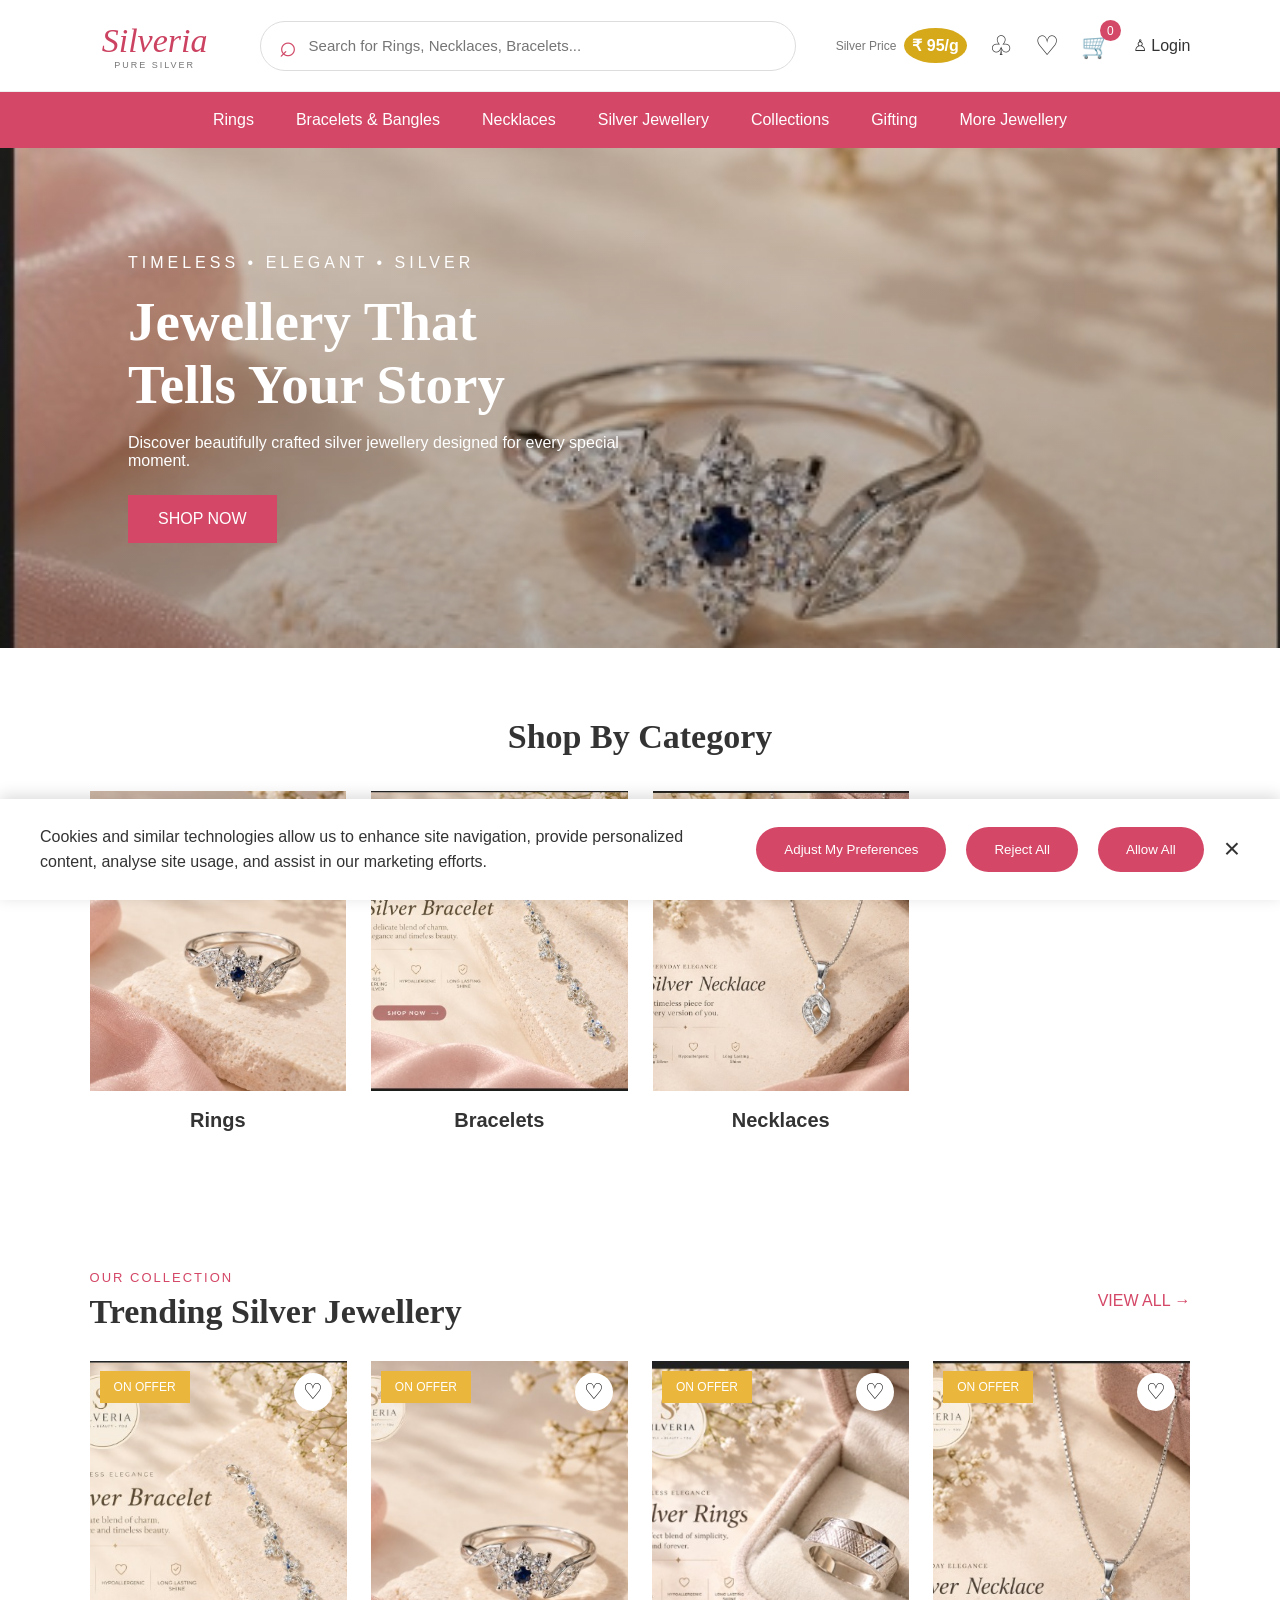
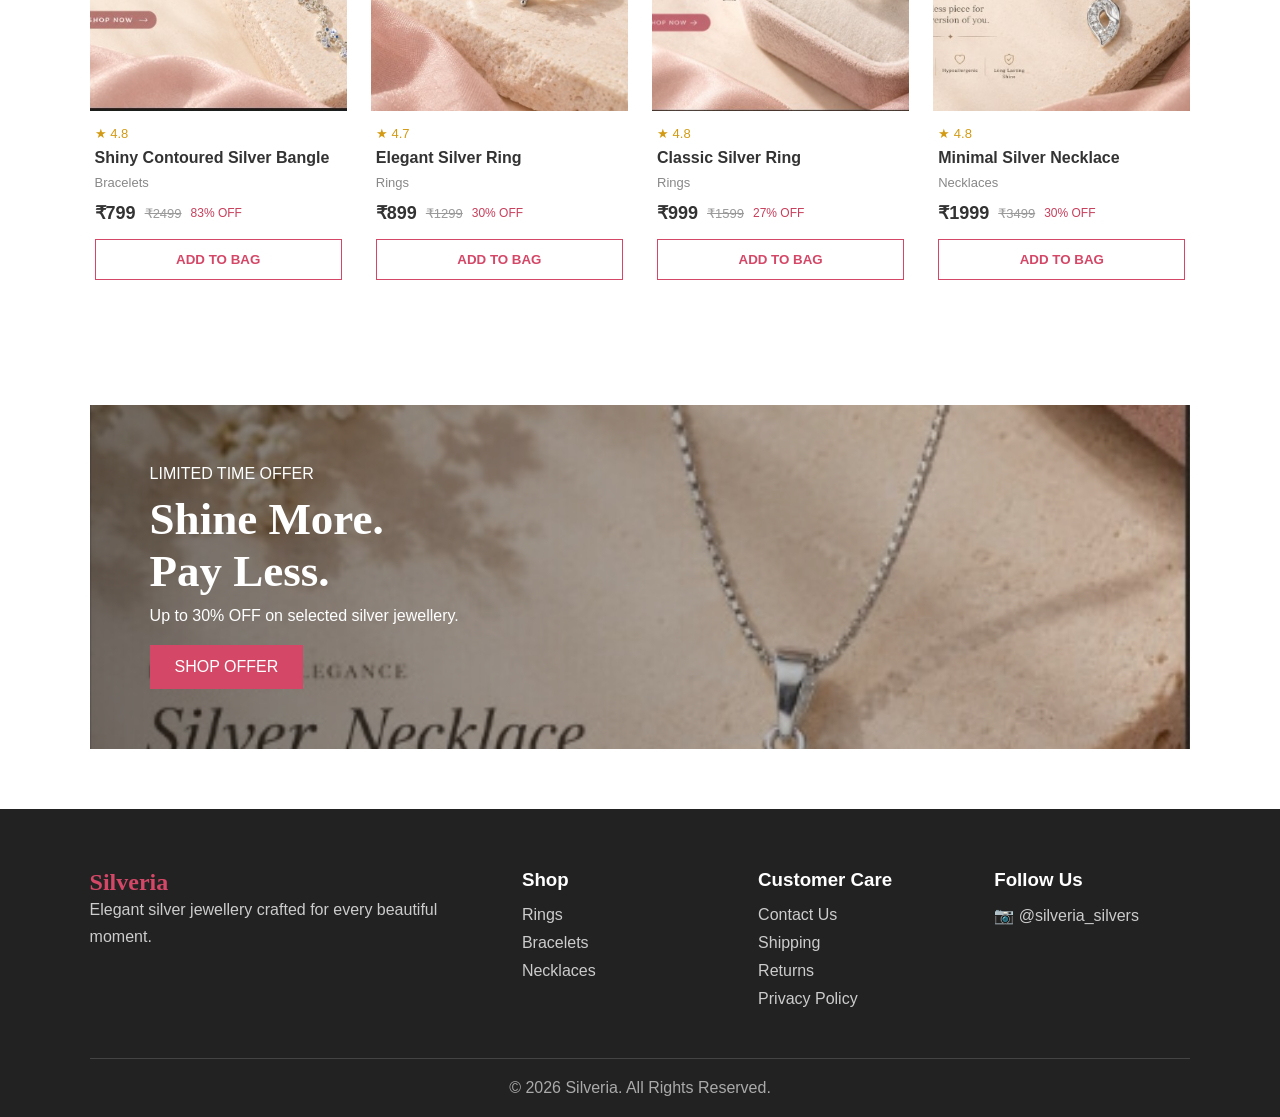
<file: index.html>
<!DOCTYPE html>
<html lang="en">

<head>
    <meta charset="UTF-8">
    <meta name="viewport" content="width=device-width, initial-scale=1.0">

    <title>Silveria - Silver Jewellery</title>

    <link rel="stylesheet" href="css/style.css">
</head>

<body>

<!-- ================= HEADER ================= -->

<header class="header">

    <div class="logo">
        <a href="index.html">Silveria</a>
        <small>PURE SILVER</small>
    </div>

    <div class="search-box">
        <span>⌕</span>
        <input
            type="text"
            id="searchInput"
            placeholder="Search for Rings, Necklaces, Bracelets..."
            onkeyup="searchProducts()">
    </div>

    <div class="header-icons">

        <div class="price">
            <span>Silver Price</span>
            <b>₹ 95/g</b>
        </div>

        <a href="shop.html" class="icon">♧</a>

        <a href="#" class="icon">♡</a>

        <a href="cart.html" class="cart-icon">
            🛒
            <span id="cartCount">0</span>
        </a>

        <a href="#" class="login">
            ♙ Login
        </a>

    </div>

</header>


<!-- ================= NAVIGATION ================= -->

<nav class="navbar">

    <a href="shop.html?category=Rings">Rings</a>

    <a href="shop.html?category=Bracelets">Bracelets & Bangles</a>

    <a href="shop.html?category=Necklaces">Necklaces</a>

    <a href="shop.html">Silver Jewellery</a>

    <a href="shop.html">Collections</a>

    <a href="shop.html">Gifting</a>

    <a href="shop.html">More Jewellery</a>

</nav>


<!-- ================= HERO ================= -->

<section class="hero">

    <div class="hero-content">

        <p>TIMELESS • ELEGANT • SILVER</p>

        <h1>
            Jewellery That<br>
            Tells Your Story
        </h1>

        <p>
            Discover beautifully crafted silver jewellery
            designed for every special moment.
        </p>

        <a href="shop.html" class="hero-btn">
            SHOP NOW
        </a>

    </div>

</section>


<!-- ================= CATEGORIES ================= -->

<section class="categories">

    <h2>Shop By Category</h2>

    <div class="category-grid">

        <a href="shop.html?category=Rings" class="category-card">
            <img src="images/silveria ring1.jpeg">
            <h3>Rings</h3>
        </a>

        <a href="shop.html?category=Bracelets" class="category-card">
            <img src="images/silveria bracelet.jpeg">
            <h3>Bracelets</h3>
        </a>

        <a href="shop.html?category=Necklaces" class="category-card">
            <img src="images/silveria necklace.jpeg">
            <h3>Necklaces</h3>
        </a>

    </div>

</section>


<!-- ================= TRENDING ================= -->

<section class="products-section">

    <div class="section-heading">

        <div>
            <p>OUR COLLECTION</p>
            <h2>Trending Silver Jewellery</h2>
        </div>

        <a href="shop.html">VIEW ALL →</a>

    </div>

    <div id="homeProducts" class="product-grid"></div>

</section>


<!-- ================= OFFER ================= -->

<section class="offer-banner">

    <div>

        <p>LIMITED TIME OFFER</p>

        <h2>
            Shine More.<br>
            Pay Less.
        </h2>

        <p>Up to 30% OFF on selected silver jewellery.</p>

        <a href="shop.html">SHOP OFFER</a>

    </div>

</section>


<!-- ================= FOOTER ================= -->

<footer>

    <div class="footer-grid">

        <div>
            <h2>Silveria</h2>
            <p>
                Elegant silver jewellery crafted
                for every beautiful moment.
            </p>
        </div>

        <div>
            <h3>Shop</h3>
            <a href="shop.html">Rings</a>
            <a href="shop.html">Bracelets</a>
            <a href="shop.html">Necklaces</a>
        </div>

        <div>
            <h3>Customer Care</h3>
            <a href="#">Contact Us</a>
            <a href="#">Shipping</a>
            <a href="#">Returns</a>
            <a href="#">Privacy Policy</a>
        </div>

       <div>
    <h3>Follow Us</h3>

    <a href="https://www.instagram.com/silveria_silvers?stkn=MTd2YzVseGozenpsNw=="
       target="_blank">
        📷 @silveria_silvers
    </a>
</div>

    </div>

    <div class="copyright">
        © 2026 Silveria. All Rights Reserved.
    </div>

</footer>


<!-- ================= COOKIE BANNER ================= -->

<div class="cookie-banner" id="cookieBanner">

    <div class="cookie-text">

        <p>
            Cookies and similar technologies allow us to enhance
            site navigation, provide personalized content, analyse
            site usage, and assist in our marketing efforts.
        </p>

    </div>

    <button onclick="closeCookie()">Adjust My Preferences</button>

    <button onclick="closeCookie()">Reject All</button>

    <button onclick="closeCookie()">Allow All</button>

    <span class="cookie-close" onclick="closeCookie()">×</span>

</div>


<script src="js/products.js"></script>
<script src="js/script.js"></script>

</body>
</html>
</file>
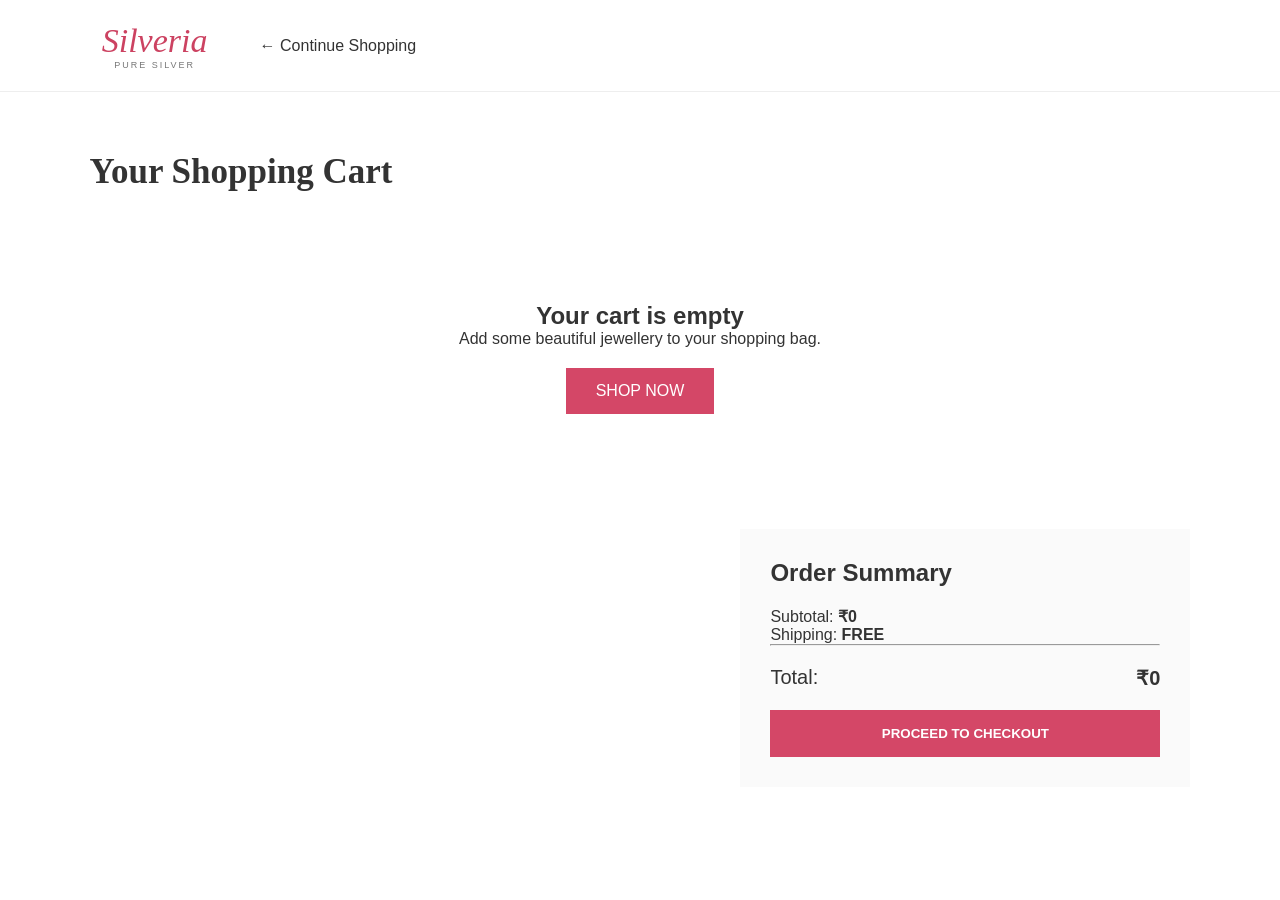
<file: cart.html>
<!DOCTYPE html>
<html lang="en">

<head>

    <meta charset="UTF-8">

    <meta name="viewport"
          content="width=device-width, initial-scale=1.0">

    <title>Shopping Cart - Silvora</title>

    <link rel="stylesheet" href="css/style.css">

</head>

<body>


<header class="header">

    <div class="logo">

        <a href="index.html">Silveria</a>

        <small>PURE SILVER</small>

    </div>

    <a href="shop.html"
       class="continue-shopping">

        ← Continue Shopping

    </a>

</header>


<section class="cart-page">

    <h1>Your Shopping Cart</h1>

    <div id="cartPageItems"></div>


    <div class="cart-summary">

        <h2>Order Summary</h2>

        <div>
            Subtotal:
            <strong id="cartPageTotal">
                ₹0
            </strong>
        </div>

        <div>
            Shipping:
            <strong>FREE</strong>
        </div>

        <hr>

        <div class="grand-total">

            Total:

            <strong id="grandTotal">
                ₹0
            </strong>

        </div>

        <button
            class="checkout-btn"
            onclick="goToCheckout()">

            PROCEED TO CHECKOUT

        </button>

    </div>

</section>


<script src="js/products.js"></script>
<script src="js/script.js"></script>

<script>

document.addEventListener("DOMContentLoaded", function () {

    renderCartPage();

});

</script>

</body>
</html>
</file>
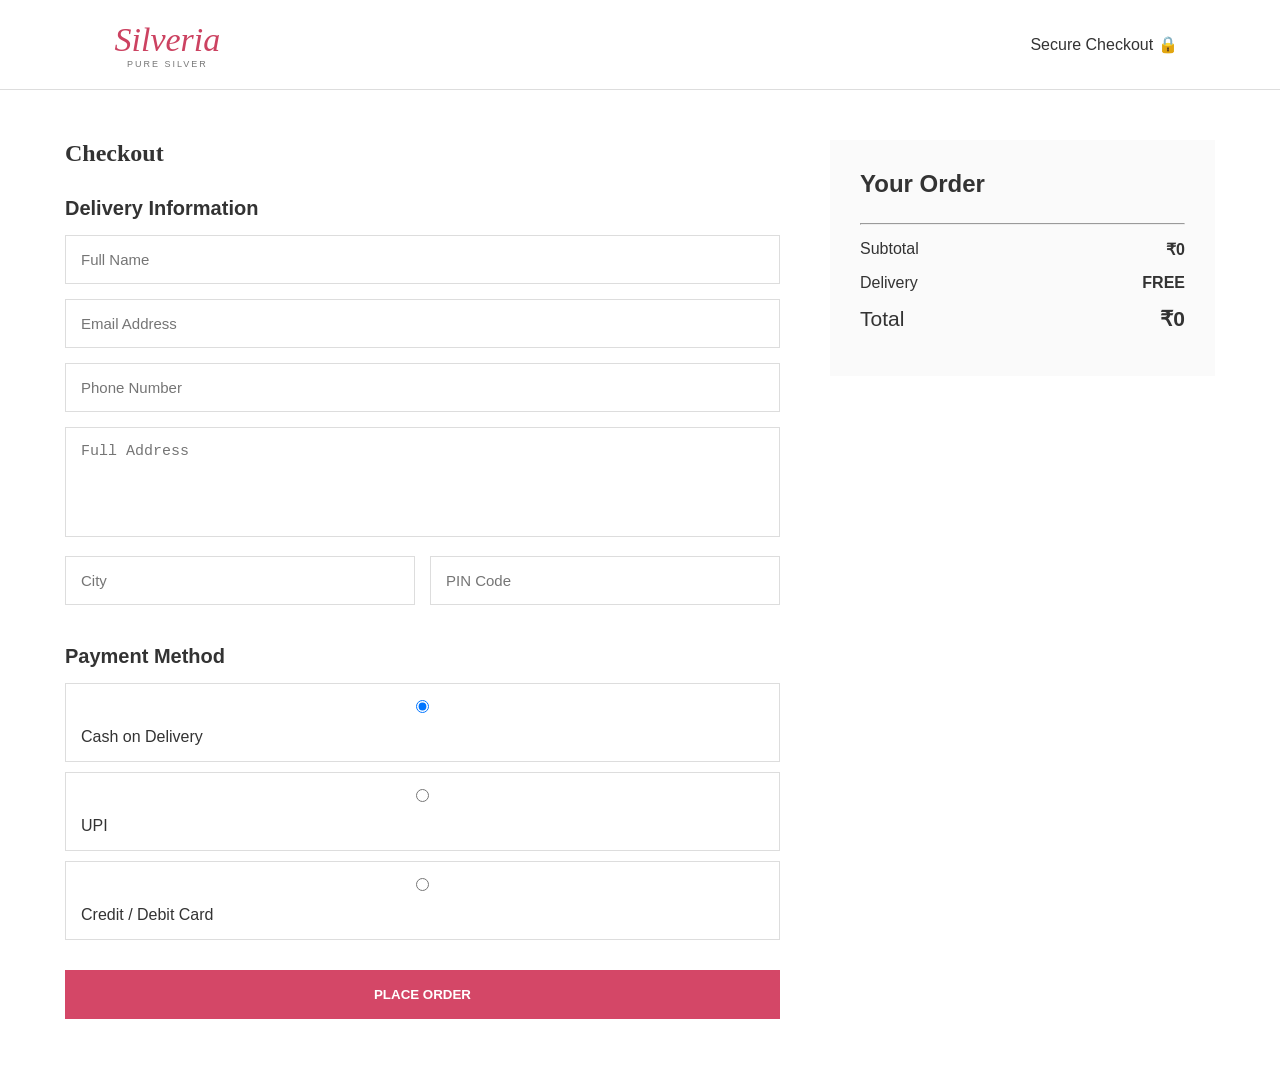
<file: checkout.html>
<!DOCTYPE html>
<html lang="en">

<head>

    <meta charset="UTF-8">

    <meta name="viewport"
          content="width=device-width, initial-scale=1.0">

    <title>Checkout - Silveria</title>

    <link rel="stylesheet"
          href="css/style.css">

</head>

<body>


<header class="checkout-header">

    <div class="logo">

        <a href="index.html">Silveria</a>

        <small>PURE SILVER</small>

    </div>

    <span>
        Secure Checkout 🔒
    </span>

</header>


<section class="checkout-container">


    <!-- CUSTOMER DETAILS -->

    <div class="checkout-form">

        <h1>Checkout</h1>


        <h2>Delivery Information</h2>


        <form id="checkoutForm">

            <input
                type="text"
                id="name"
                placeholder="Full Name"
                required>


            <input
                type="email"
                id="email"
                placeholder="Email Address"
                required>


            <input
                type="tel"
                id="phone"
                placeholder="Phone Number"
                maxlength="10"
                required>


            <textarea
                id="address"
                placeholder="Full Address"
                required></textarea>


            <div class="two-input">

                <input
                    type="text"
                    id="city"
                    placeholder="City"
                    required>

                <input
                    type="text"
                    id="pin"
                    placeholder="PIN Code"
                    maxlength="6"
                    required>

            </div>


            <h2>Payment Method</h2>


            <label class="payment-option">

                <input
                    type="radio"
                    name="payment"
                    value="COD"
                    checked>

                Cash on Delivery

            </label>


            <label class="payment-option">

                <input
                    type="radio"
                    name="payment"
                    value="UPI">

                UPI

            </label>


            <label class="payment-option">

                <input
                    type="radio"
                    name="payment"
                    value="Card">

                Credit / Debit Card

            </label>


            <button
                type="button"
                onclick="placeOrder()"
                class="place-order">

                PLACE ORDER

            </button>

        </form>

    </div>


    <!-- ORDER SUMMARY -->

    <div class="checkout-summary">

        <h2>Your Order</h2>

        <div id="checkoutItems"></div>

        <hr>

        <div class="summary-row">

            <span>Subtotal</span>

            <strong id="checkoutSubtotal">
                ₹0
            </strong>

        </div>


        <div class="summary-row">

            <span>Delivery</span>

            <strong>FREE</strong>

        </div>


        <div class="summary-row total">

            <span>Total</span>

            <strong id="checkoutTotal">
                ₹0
            </strong>

        </div>

    </div>

</section>


<!-- SUCCESS POPUP -->

<div id="orderSuccess"
     class="success-popup">

    <div class="success-box">

        <div class="success-icon">
            ✓
        </div>

        <h2>Order Placed Successfully!</h2>

        <p>
            Thank you for shopping with Silveria.
        </p>

        <p>
            Your Order ID:
            <strong id="orderId"></strong>
        </p>

        <button onclick="continueShopping()">
            CONTINUE SHOPPING
        </button>

    </div>

</div>


<script src="js/products.js"></script>
<script src="js/checkout.js"></script>

</body>
</html>
</file>
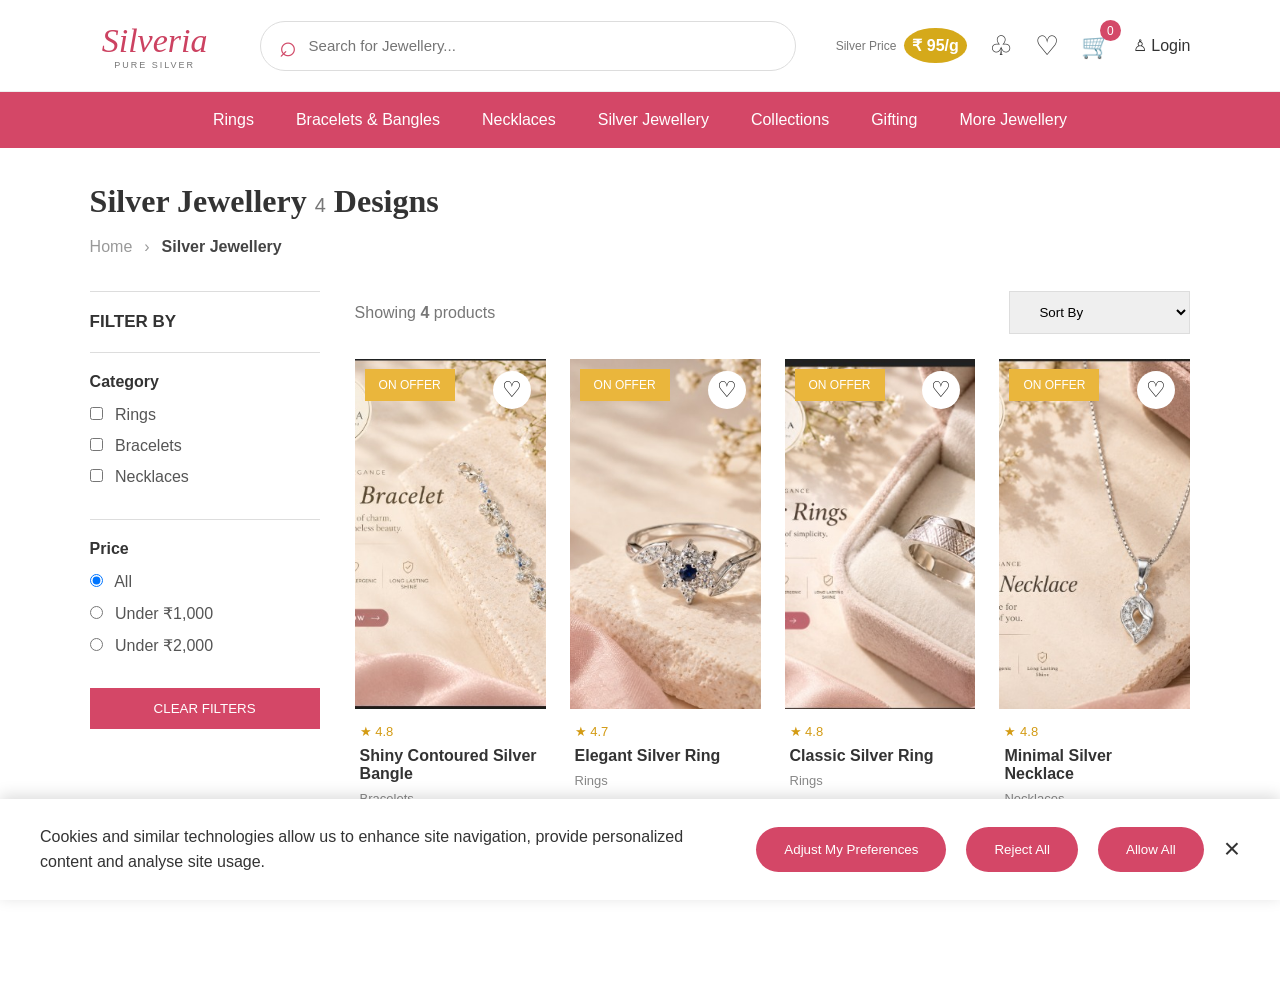
<file: shop.html>
<!DOCTYPE html>
<html lang="en">

<head>

    <meta charset="UTF-8">

    <meta name="viewport"
          content="width=device-width, initial-scale=1.0">

    <title>Silver Jewellery - Silveria</title>

    <link rel="stylesheet" href="css/style.css">

</head>

<body>


<!-- ================= HEADER ================= -->

<header class="header">

    <div class="logo">

        <a href="index.html">Silveria</a>

        <small>PURE SILVER</small>

    </div>


    <div class="search-box">

        <span>⌕</span>

        <input
            type="text"
            id="shopSearch"
            placeholder="Search for Jewellery..."
            onkeyup="searchProducts()">

    </div>


    <div class="header-icons">

        <div class="price">

            <span>Silver Price</span>

            <b>₹ 95/g</b>

        </div>

        <a href="#" class="icon">♧</a>

        <a href="#" class="icon">♡</a>

        <a href="cart.html" class="cart-icon">

            🛒

            <span id="cartCount">0</span>

        </a>

        <a href="#" class="login">
            ♙ Login
        </a>

    </div>

</header>


<!-- ================= NAVBAR ================= -->

<nav class="navbar">

    <a href="shop.html?category=Rings">Rings</a>

    <a href="shop.html?category=Bracelets">Bracelets & Bangles</a>

    <a href="shop.html?category=Necklaces">Necklaces</a>

    <a href="shop.html">Silver Jewellery</a>

    <a href="shop.html">Collections</a>

    <a href="shop.html">Gifting</a>

    <a href="shop.html">More Jewellery</a>

</nav>


<!-- ================= PAGE TITLE ================= -->

<section class="shop-header">

    <h1>
        Silver Jewellery
        <span id="productCount">8</span>
        Designs
    </h1>

    <div class="breadcrumb">

        <a href="index.html">Home</a>

        <span>›</span>

        <b>Silver Jewellery</b>

    </div>

</section>


<!-- ================= SHOP AREA ================= -->

<section class="shop-area">


    <!-- FILTER SIDEBAR -->

    <aside class="filter-sidebar">

        <h2>FILTER BY</h2>


        <div class="filter-box">

            <h3>Category</h3>

            <label>
                <input type="checkbox"
                       value="Rings"
                       onchange="filterProducts()">
                Rings
            </label>

            <label>
                <input type="checkbox"
                       value="Bracelets"
                       onchange="filterProducts()">
                Bracelets
            </label>

            <label>
                <input type="checkbox"
                       value="Necklaces"
                       onchange="filterProducts()">
                Necklaces
            </label>

        </div>


        <div class="filter-box">

            <h3>Price</h3>

            <label>
                <input type="radio"
                       name="price"
                       value="all"
                       onchange="filterProducts()"
                       checked>
                All
            </label>

            <label>
                <input type="radio"
                       name="price"
                       value="1000"
                       onchange="filterProducts()">
                Under ₹1,000
            </label>

            <label>
                <input type="radio"
                       name="price"
                       value="2000"
                       onchange="filterProducts()">
                Under ₹2,000
            </label>

        </div>


        <button
            class="clear-filter"
            onclick="clearFilters()">

            CLEAR FILTERS

        </button>

    </aside>


    <!-- PRODUCTS -->

    <main class="shop-products">


        <div class="shop-top">

            <p>
                Showing
                <b id="showingCount">8</b>
                products
            </p>


            <select id="sortProducts"
                    onchange="sortProducts()">

                <option value="default">
                    Sort By
                </option>

                <option value="low">
                    Price: Low to High
                </option>

                <option value="high">
                    Price: High to Low
                </option>

                <option value="rating">
                    Customer Rating
                </option>

            </select>

        </div>


        <div
            id="productGrid"
            class="product-grid shop-grid">
        </div>

    </main>

</section>


<!-- ================= COOKIE ================= -->

<div class="cookie-banner" id="cookieBanner">

    <div class="cookie-text">

        <p>
            Cookies and similar technologies allow us to enhance
            site navigation, provide personalized content and
            analyse site usage.
        </p>

    </div>

    <button onclick="closeCookie()">
        Adjust My Preferences
    </button>

    <button onclick="closeCookie()">
        Reject All
    </button>

    <button onclick="closeCookie()">
        Allow All
    </button>

    <span class="cookie-close"
          onclick="closeCookie()">×</span>

</div>


<script src="js/products.js"></script>
<script src="js/script.js"></script>

</body>
</html>
</file>
<file: css/style.css>
* {
    margin: 0;
    padding: 0;
    box-sizing: border-box;
}


body {
    font-family: Arial, Helvetica, sans-serif;
    background: #ffffff;
    color: #333;
}


a {
    text-decoration: none;
    color: inherit;
}


img {
    max-width: 100%;
    display: block;
}


/* ================= HEADER ================= */

.header {
    height: 92px;
    display: flex;
    align-items: center;
    padding: 0 7%;
    gap: 40px;
    border-bottom: 1px solid #eeeeee;
    background: white;
}


/* ================= LOGO ================= */

.logo {
    min-width: 130px;
    text-align: center;
}


.logo a {
    font-family: Georgia, serif;
    font-size: 34px;
    font-style: italic;
    color: #cc4261;
}


.logo small {
    display: block;
    color: #777;
    font-size: 9px;
    letter-spacing: 2px;
}


/* ================= SEARCH ================= */

.search-box {
    height: 50px;
    border: 1px solid #dddddd;
    border-radius: 28px;
    display: flex;
    align-items: center;
    padding: 0 18px;
    flex: 1;
    max-width: 600px;
}


.search-box span {
    font-size: 30px;
    color: #d14b69;
}


.search-box input {
    width: 100%;
    border: none;
    outline: none;
    font-size: 15px;
    padding-left: 12px;
}


/* ================= HEADER ICONS ================= */

.header-icons {
    display: flex;
    align-items: center;
    gap: 22px;
}


.price {
    display: flex;
    align-items: center;
    gap: 8px;
}


.price span {
    font-size: 12px;
    color: #777;
}


.price b {
    background: #d5a91a;
    color: white;
    padding: 8px;
    border-radius: 50%;
}


.icon {
    font-size: 27px;
}


.cart-icon {
    position: relative;
    font-size: 24px;
}


.cart-icon span {
    position: absolute;
    right: -10px;
    top: -12px;
    background: #d44968;
    color: white;
    width: 21px;
    height: 21px;
    border-radius: 50%;
    text-align: center;
    font-size: 12px;
    padding-top: 4px;
}


.login {
    font-size: 16px;
}


/* ================= NAVBAR ================= */

.navbar {
    height: 56px;
    background: #d44767;
    display: flex;
    justify-content: center;
    align-items: center;
    gap: 42px;
}


.navbar a {
    color: white;
    font-size: 16px;
}


.navbar a:hover {
    text-decoration: underline;
}


/* ================= HERO ================= */

.hero {
    min-height: 500px;
    background:
        linear-gradient(
            rgba(0,0,0,.15),
            rgba(0,0,0,.3)
        ),
        url("../images/silveria\ ring1.jpeg");

    background-size: cover;
    background-position: center;

    display: flex;
    align-items: center;
    padding-left: 10%;
}


.hero-content {
    max-width: 500px;
    color: white;
}


.hero-content p:first-child {
    letter-spacing: 4px;
}


.hero-content h1 {
    font-family: Georgia, serif;
    font-size: 55px;
    margin: 18px 0;
}


.hero-btn {
    display: inline-block;
    background: #d44767;
    color: white;
    padding: 15px 30px;
    margin-top: 25px;
}


/* ================= CATEGORIES ================= */

.categories {
    padding: 70px 7%;
    text-align: center;
}


.categories h2 {
    font-family: Georgia, serif;
    font-size: 34px;
    margin-bottom: 35px;
}


.category-grid {
    display: grid;
    grid-template-columns:
        repeat(4, 1fr);
    gap: 25px;
}


.category-card {
    position: relative;
    overflow: hidden;
}


.category-card img {
    width: 100%;
    height: 300px;
    object-fit: cover;
}


.category-card h3 {
    background: white;
    padding: 18px;
    font-size: 20px;
}


/* ================= PRODUCTS ================= */

.products-section {
    padding: 50px 7%;
}


.section-heading {
    display: flex;
    justify-content: space-between;
    align-items: center;
    margin-bottom: 30px;
}


.section-heading p {
    color: #d44767;
    letter-spacing: 2px;
    font-size: 13px;
}


.section-heading h2 {
    font-family: Georgia, serif;
    font-size: 34px;
    margin-top: 8px;
}


.section-heading a {
    color: #d44767;
}


/* ================= PRODUCT GRID ================= */

.product-grid {
    display: grid;
    grid-template-columns:
        repeat(4, 1fr);
    gap: 24px;
}


.product-card {
    background: white;
    position: relative;
}


.product-image {
    position: relative;
    background: #f6f6f6;
    overflow: hidden;
}


.product-image img {
    width: 100%;
    height: 350px;
    object-fit: cover;
    transition: .4s;
}


.product-card:hover img {
    transform: scale(1.04);
}


.offer-tag {
    position: absolute;
    top: 10px;
    left: 10px;
    background: #eab63c;
    color: white;
    padding: 9px 14px;
    z-index: 2;
    font-size: 12px;
}


.wishlist {
    position: absolute;
    right: 15px;
    top: 12px;
    border: none;
    background: white;
    width: 38px;
    height: 38px;
    border-radius: 50%;
    font-size: 22px;
    z-index: 2;
}


.product-info {
    padding: 15px 5px;
}


.rating {
    color: #d39b14;
    font-size: 13px;
}


.product-info h3 {
    font-size: 16px;
    margin: 8px 0;
}


.category {
    color: #888;
    font-size: 13px;
}


.price-row {
    margin-top: 12px;
    display: flex;
    align-items: center;
    gap: 9px;
    flex-wrap: wrap;
}


.price-row strong {
    font-size: 18px;
}


.price-row del {
    color: #999;
    font-size: 13px;
}


.price-row span {
    color: #c83f5c;
    font-size: 12px;
}


.add-cart {
    width: 100%;
    border: 1px solid #d44767;
    color: #d44767;
    background: white;
    padding: 12px;
    margin-top: 15px;
    cursor: pointer;
    font-weight: bold;
}


.add-cart:hover {
    background: #d44767;
    color: white;
}


/* ================= OFFER ================= */

.offer-banner {
    margin: 60px 7%;
    min-height: 300px;
    padding: 60px;
    display: flex;
    align-items: center;

    background:
        linear-gradient(
            90deg,
            rgba(0,0,0,.55),
            rgba(0,0,0,.1)
        ),
        url("../images/silveria\ necklace.jpeg");

    background-size: cover;
    background-position: center;
    color: white;
}


.offer-banner h2 {
    font-family: Georgia, serif;
    font-size: 45px;
    margin: 10px 0;
}


.offer-banner a {
    display: inline-block;
    background: #d44767;
    padding: 13px 25px;
    margin-top: 20px;
}


/* ================= SHOP HEADER ================= */

.shop-header {
    padding: 35px 7% 25px;
}


.shop-header h1 {
    font-family: Georgia, serif;
    font-size: 32px;
}


.shop-header h1 span {
    font-family: Arial;
    font-size: 20px;
    color: #777;
    font-weight: normal;
}


.breadcrumb {
    margin-top: 18px;
    display: flex;
    gap: 12px;
    color: #999;
}


.breadcrumb b {
    color: #444;
}


/* ================= SHOP AREA ================= */

.shop-area {
    padding: 10px 7% 70px;
    display: grid;
    grid-template-columns: 230px 1fr;
    gap: 35px;
}


/* ================= FILTER ================= */

.filter-sidebar {
    border-top: 1px solid #ddd;
}


.filter-sidebar > h2 {
    font-size: 17px;
    padding: 20px 0;
}


.filter-box {
    border-top: 1px solid #ddd;
    padding: 20px 0;
}


.filter-box h3 {
    margin-bottom: 15px;
    font-size: 16px;
}


.filter-box label {
    display: block;
    margin: 13px 0;
    color: #555;
    cursor: pointer;
}


.filter-box input {
    margin-right: 8px;
}


.clear-filter {
    width: 100%;
    background: #d44767;
    color: white;
    border: none;
    padding: 13px;
    cursor: pointer;
}


/* ================= SHOP TOP ================= */

.shop-top {
    display: flex;
    justify-content: space-between;
    align-items: center;
    margin-bottom: 25px;
}


.shop-top p {
    color: #777;
}


.shop-top select {
    padding: 12px 25px;
    border: 1px solid #ddd;
}


/* ================= CART ================= */

.cart-page {
    padding: 60px 7%;
}


.cart-page h1 {
    font-family: Georgia, serif;
    font-size: 35px;
    margin-bottom: 30px;
}


.cart-item {
    display: grid;
    grid-template-columns:
        120px 1fr 130px 40px;
    align-items: center;
    gap: 20px;
    border-bottom: 1px solid #ddd;
    padding: 20px 0;
}


.cart-item img {
    width: 110px;
    height: 110px;
    object-fit: cover;
}


.cart-item-info h3 {
    margin-bottom: 8px;
}


.quantity {
    display: flex;
    align-items: center;
    gap: 15px;
    margin-top: 12px;
}


.quantity button {
    width: 30px;
    height: 30px;
    border: 1px solid #ddd;
    background: white;
    cursor: pointer;
}


.remove {
    border: none;
    background: none;
    color: #d44767;
    font-size: 25px;
    cursor: pointer;
}


.cart-summary {
    max-width: 450px;
    margin-left: auto;
    margin-top: 35px;
    padding: 30px;
    background: #fafafa;
}


.cart-summary h2 {
    margin-bottom: 20px;
}


.grand-total {
    font-size: 20px;
    display: flex;
    justify-content: space-between;
    margin: 20px 0;
}


.checkout-btn {
    width: 100%;
    padding: 16px;
    border: none;
    background: #d44767;
    color: white;
    cursor: pointer;
    font-weight: bold;
}


.empty-cart {
    text-align: center;
    padding: 80px 20px;
}


.empty-cart a {
    display: inline-block;
    margin-top: 20px;
    background: #d44767;
    color: white;
    padding: 14px 30px;
}


/* ================= PRODUCT DETAIL ================= */

.product-detail {
    max-width: 1200px;
    margin: 60px auto;
    padding: 0 30px;
    display: grid;
    grid-template-columns: 1fr 1fr;
    gap: 70px;
}


.detail-image {
    background: #f7f7f7;
}


.detail-image img {
    width: 100%;
    height: 600px;
    object-fit: cover;
}


.detail-info {
    padding-top: 40px;
}


.detail-category {
    color: #d44767;
}


.detail-info h1 {
    font-family: Georgia, serif;
    font-size: 40px;
    margin: 15px 0;
}


.detail-rating {
    color: #d39b14;
}


.detail-price {
    display: flex;
    gap: 15px;
    align-items: center;
    margin: 25px 0;
}


.detail-price strong {
    font-size: 28px;
}


.detail-price del {
    color: #999;
}


.detail-price span {
    color: #d44767;
}


.description {
    color: #666;
    line-height: 1.8;
}


.product-actions {
    display: flex;
    gap: 15px;
    margin-top: 30px;
}


.product-actions button {
    flex: 1;
    padding: 17px;
    border: 1px solid #d44767;
    background: white;
    color: #d44767;
    cursor: pointer;
}


.product-actions .buy-now {
    background: #d44767;
    color: white;
}


.product-features {
    margin-top: 35px;
    line-height: 2;
    color: #555;
}


/* ================= CHECKOUT ================= */

.checkout-header {
    height: 90px;
    display: flex;
    justify-content: space-between;
    align-items: center;
    padding: 0 8%;
    border-bottom: 1px solid #ddd;
}


.checkout-container {
    max-width: 1200px;
    margin: 50px auto;
    padding: 0 25px;
    display: grid;
    grid-template-columns: 1.3fr .7fr;
    gap: 50px;
}


.checkout-form h1 {
    font-family: Georgia, serif;
    margin-bottom: 30px;
}


.checkout-form h2 {
    margin: 25px 0 15px;
    font-size: 20px;
}


.checkout-form input,
.checkout-form textarea {
    width: 100%;
    padding: 15px;
    border: 1px solid #ddd;
    margin-bottom: 15px;
    font-size: 15px;
}


.checkout-form textarea {
    height: 110px;
    resize: none;
}


.two-input {
    display: grid;
    grid-template-columns: 1fr 1fr;
    gap: 15px;
}


.payment-option {
    display: block;
    padding: 15px;
    border: 1px solid #ddd;
    margin-bottom: 10px;
}


.place-order {
    width: 100%;
    padding: 17px;
    margin-top: 20px;
    border: none;
    background: #d44767;
    color: white;
    font-weight: bold;
    cursor: pointer;
}


.checkout-summary {
    background: #fafafa;
    padding: 30px;
    height: fit-content;
}


.checkout-summary h2 {
    margin-bottom: 25px;
}


.checkout-item {
    display: grid;
    grid-template-columns: 70px 1fr auto;
    gap: 12px;
    align-items: center;
    margin-bottom: 20px;
}


.checkout-item img {
    width: 70px;
    height: 70px;
    object-fit: cover;
}


.checkout-item h4 {
    font-size: 14px;
}


.checkout-item p {
    font-size: 12px;
    color: #777;
}


.summary-row {
    display: flex;
    justify-content: space-between;
    margin: 15px 0;
}


.summary-row.total {
    font-size: 21px;
}


/* ================= SUCCESS ================= */

.success-popup {
    position: fixed;
    inset: 0;
    background: rgba(0,0,0,.55);
    display: none;
    align-items: center;
    justify-content: center;
    z-index: 1000;
}


.success-box {
    background: white;
    padding: 45px;
    text-align: center;
    width: 420px;
}


.success-icon {
    width: 65px;
    height: 65px;
    margin: auto;
    border-radius: 50%;
    background: #d44767;
    color: white;
    font-size: 35px;
    padding-top: 10px;
}


.success-box h2 {
    margin: 20px 0 10px;
}


.success-box button {
    margin-top: 25px;
    padding: 14px 25px;
    background: #d44767;
    color: white;
    border: none;
}


/* ================= COOKIE ================= */

.cookie-banner {
    position: fixed;
    bottom: 0;
    left: 0;
    right: 0;
    background: white;
    box-shadow: 0 -3px 15px rgba(0,0,0,.15);
    padding: 25px 40px;
    display: flex;
    align-items: center;
    gap: 20px;
    z-index: 999;
}


.cookie-text {
    flex: 1;
}


.cookie-text p {
    line-height: 1.6;
}


.cookie-banner button {
    background: #d44767;
    color: white;
    border: none;
    padding: 15px 28px;
    border-radius: 30px;
    cursor: pointer;
}


.cookie-close {
    font-size: 28px;
    cursor: pointer;
}


/* ================= FOOTER ================= */

footer {
    background: #222;
    color: white;
    padding: 60px 7% 20px;
}


.footer-grid {
    display: grid;
    grid-template-columns:
        2fr 1fr 1fr 1fr;
    gap: 40px;
}


.footer-grid h2 {
    color: #d44767;
    font-family: Georgia, serif;
}


.footer-grid h3 {
    margin-bottom: 15px;
}


.footer-grid a {
    display: block;
    color: #ccc;
    margin: 10px 0;
}


.footer-grid p {
    color: #ccc;
    line-height: 1.7;
}
.footer-grid a {
    display: block;
    color: #ccc;
    margin: 10px 0;
    transition: 0.3s;
}

.footer-grid a:hover {
    color: #d44767;
}

.copyright {
    text-align: center;
    border-top: 1px solid #444;
    margin-top: 40px;
    padding-top: 20px;
    color: #aaa;
}


/* ================= RESPONSIVE ================= */

@media (max-width: 1000px) {

    .header {
        gap: 15px;
        padding: 0 3%;
    }

    .header-icons .price {
        display: none;
    }

    .navbar {
        gap: 15px;
        overflow-x: auto;
        justify-content: flex-start;
        padding: 0 20px;
    }

    .product-grid {
        grid-template-columns:
            repeat(3, 1fr);
    }

    .category-grid {
        grid-template-columns:
            repeat(2, 1fr);
    }

}


@media (max-width: 700px) {

    .header {
        height: auto;
        padding: 15px;
        flex-wrap: wrap;
    }

    .logo {
        width: 100%;
    }

    .search-box {
        order: 3;
        width: 100%;
    }

    .header-icons {
        margin-left: auto;
    }

    .login {
        display: none;
    }

    .hero {
        min-height: 400px;
        padding: 30px;
    }

    .hero-content h1 {
        font-size: 38px;
    }

    .product-grid {
        grid-template-columns:
            repeat(2, 1fr);
    }

    .shop-area {
        grid-template-columns: 1fr;
    }

    .filter-sidebar {
        display: none;
    }

    .product-detail {
        grid-template-columns: 1fr;
        gap: 20px;
    }

    .detail-image img {
        height: 400px;
    }

    .checkout-container {
        grid-template-columns: 1fr;
    }

    .cookie-banner {
        flex-direction: column;
        align-items: stretch;
    }

}


@media (max-width: 450px) {

    .product-grid {
        grid-template-columns: 1fr;
    }

    .category-grid {
        grid-template-columns: 1fr;
    }

    .shop-top {
        flex-direction: column;
        gap: 15px;
        align-items: flex-start;
    }

}
</file>
